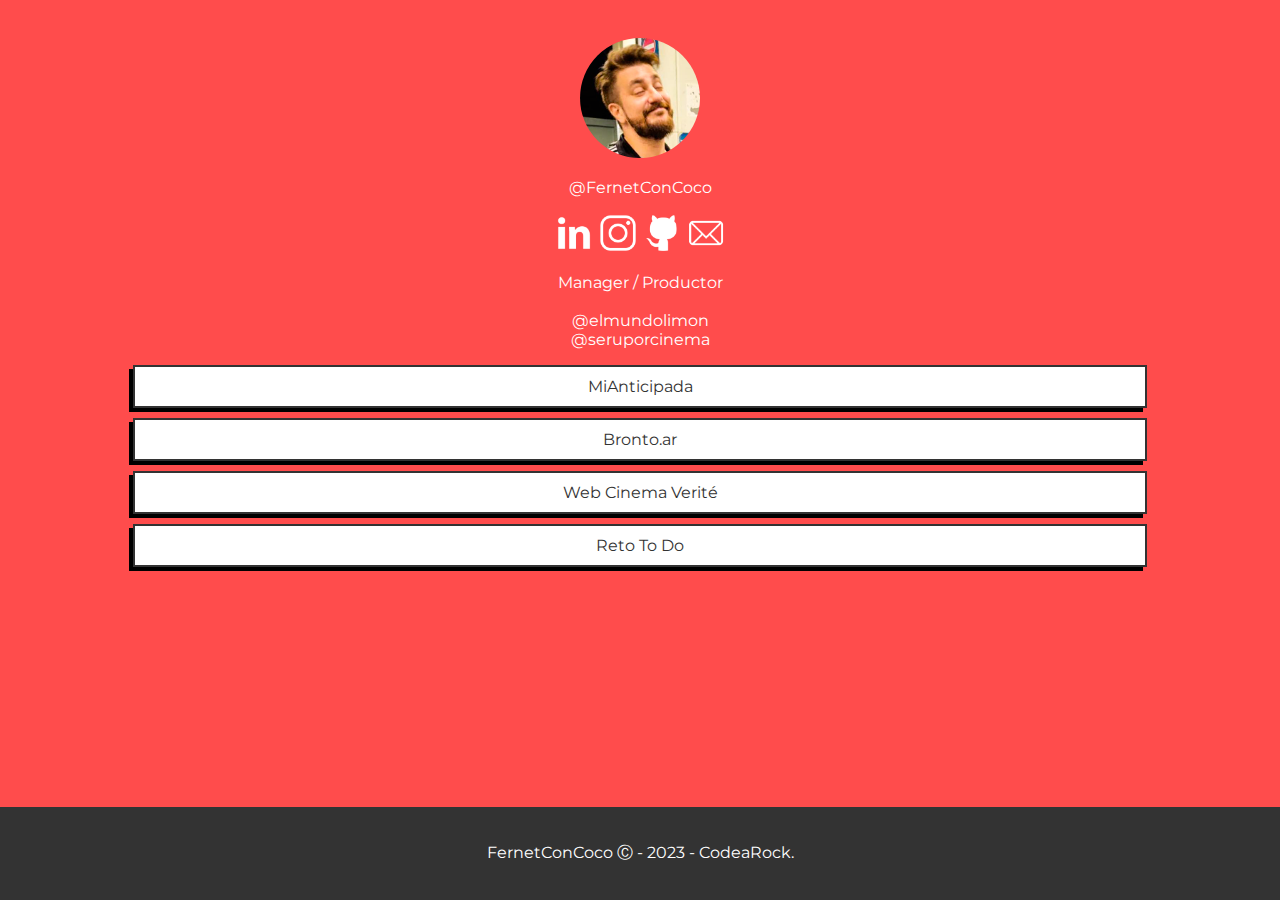
<file: index.html>
<!DOCTYPE html>
<html lang="es">
    <!-- OBJETIVOS:
    Iconos linkedin, etc, en <nav> y con su link cada uno.
    Texto dentro de un <section> y su respectivo <p>
    Botones en <ul> y <li>, respetar style.
    Completar los OG de facebook y twitter.
    En el footer: Copyright - año.
    Poner con microformatos <meta>: Autor, email, thumbnails en facebook y twitter, nombre, etc de la empresa.
    -->

    <!-- Nota para Jony:
    A pesar de que tengo conocimientos de html y css, me complicó un montón poder centrar los botones:
    No me tomaba text-align:center, ni tampoco margin:0 auto, ni en el section, ni en el ul, 
    ni en el a, ni en el li. Ni siquiera poniendo !important.
    Terminé googleando e hice una manganeta: como a los botones les puse un max-width de 80%, usé
    "padding-inline-start: 10%;" no conocía esto, pero en la práctica me hizo que quede siempre centrado 
    (al menos aparentemente), pero tengo mis serias dudas de que esto sea una buena práctica, de hecho a pantalla
    de PC ya queda descentrado.
    -->
<head>
    <meta charset="UTF-8">
    <meta name="viewport" content="width=device-width, initial-scale=1.0">
    <title>Linktree</title>
    <!-- Metas con info sobre la web -->
    <meta name="description" content="Clon de linktree de @FernetConCoco">
    <meta name="keywords" content="linktree, links, arbol de links, fernetconcoco, alejandro arlia">
    <meta name="author" content="Alejandro Arlía">
    <meta name="copyright" content="Alejandro Arlía">
    <meta name="robots" content="index nofollow">
    <link rel="icon" href="img/coco.png" type="image/png">
    <!-- Metas para Fbk -->
    <meta property="og:url" content="https://linktreecoco.github.io">
    <meta property="og:title" content="Linktree de @FernetConCoco">
    <meta property="og:description" content="Este es un clon de linktr.ee generado por Coco para CodeaRock.com en FBK">
    <meta property="og:type" content="Contenedor de links">
    <meta property="og:image" content="https://cocolinks.github.io/img/coco200x200.png">
    <!-- Metas para Twitter -->
    <meta property="twitter:url" content="https://linktreecoco.github.io">
    <meta property="twitter:title" content="Linktree de @FernetConCoco">
    <meta property="twitter:description" content="Este es un clon de linktr.ee generado por Coco para CodeaRock.com en Twitter">
    <meta property="twitter:type" content="Contenedor de links">
    <meta property="twitter:image" content="https://cocolinks.github.io/img/coco.png">

    <!-- Cargo fuentes y hojas de estilos -->
    <link rel="preconnect" href="https://fonts.googleapis.com">
    <link rel="preconnect" href="https://fonts.gstatic.com" crossorigin>
    <link href="https://fonts.googleapis.com/css2?family=Montserrat&display=swap" rel="stylesheet">
    <link rel="stylesheet" type="text/css" href="css/style.css">
</head>
<body>
    <!-- Foto principal -->
    <img class="avatar" src="img/coco.png">
    <a class="avatar" href="https://instagram.com/fernetconcoco"><p>@FernetConCoco</a>
    <!-- Barra de iconos de redes y contactos personales -->
    <nav class="iconbar">
        <a href="https://www.linkedin.com/in/alejandroarlia/" target="_blank"><img src="img/linkedin.png"></a>
        <a href="https://instagram.com/fernetconcoco" target="_blank"><img src="img/instagram.png"></a>
        <a href="https://github.com/alejandroarlia" target="_blank"><img src="img/github.png"></a>
        <a href="mailto:alejandroarlia@gmail.com"><img src="img/email.png"></a>
    </nav>
    <!-- Texto descriptivo + botones -->
    <section>
        <p>
            Manager / Productor<br>
            <br>
            <a href="https://instagram.com/elmundolimon" target="_blank">@elmundolimon</a><br>
            <a href="https://instagram.com/seruporcinema" target="_blank">@seruporcinema</a>
        </p>
        <ul>
            <a href="https://mianticipada.com" target="_blank"><li class="btn">MiAnticipada</li></a>
            <a href="https://bronto.ar" target="_blank"><li class="btn">Bronto.ar</li></a>
            <a href="https://seruporcinema.com.ar" target="_blank"><li class="btn">Web Cinema Verité</li></a>
            <a href="retotodoapp/index.html" target="_blank"><li class="btn">Reto To Do</li></a>
        </ul>
    </section>
    <footer><p>FernetConCoco Ⓒ - 2023 - <a href="https://codearock.com" target="_blank">CodeaRock.</a></p></footer>
</body>
</html>
</file>
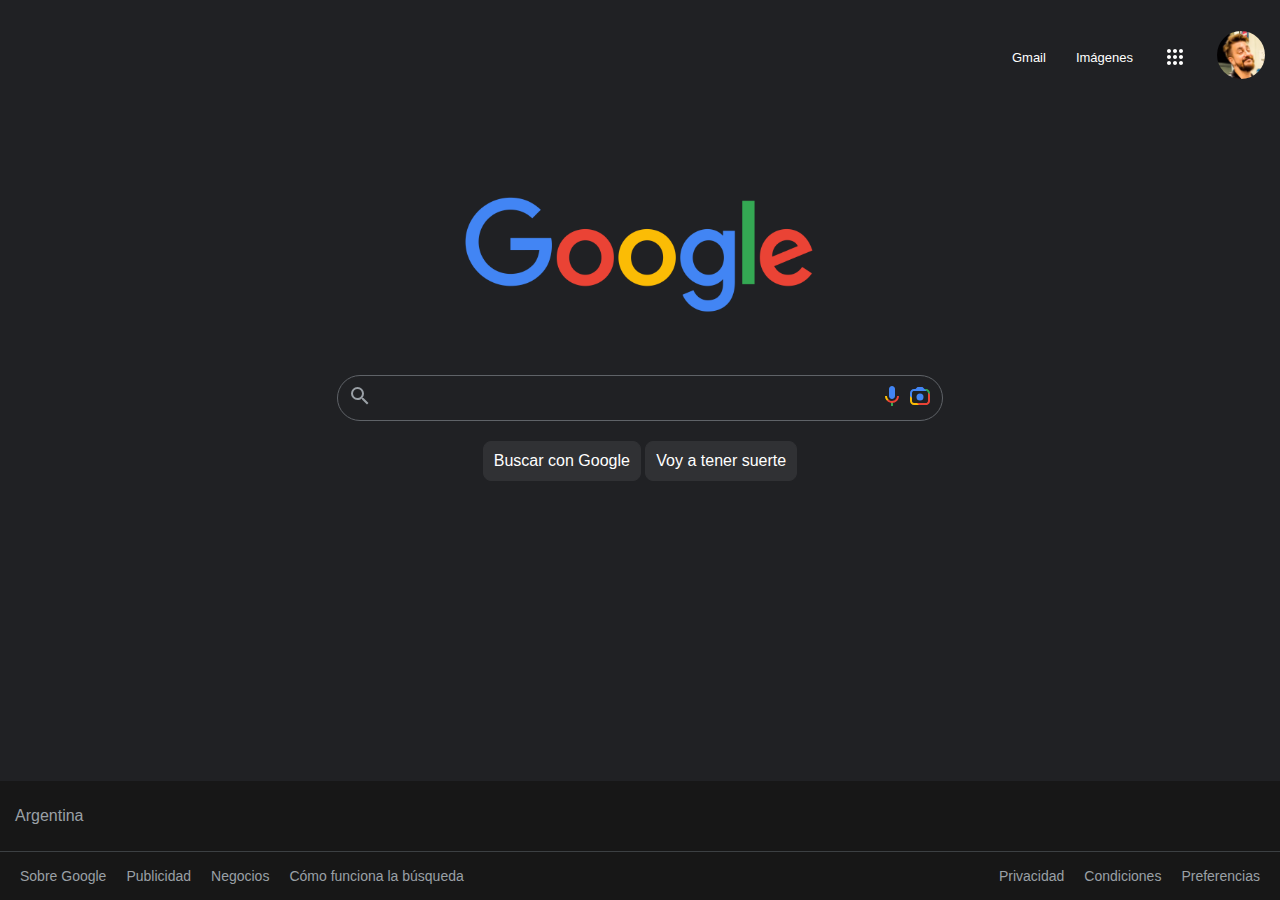
<file: retogoogle/index.html>
<!DOCTYPE html>
<html lang="es">
<head>
    <meta charset="UTF-8">
    <meta http-equiv="X-UA-Compatible" content="IE=edge">
    <meta name="viewport" content="width=device-width, initial-scale=1.0">
    
    <title>Google</title>

    <!-- Cargo fuentes y hojas de estilos -->
    <link rel="preconnect" href="https://fonts.googleapis.com">
    <link rel="preconnect" href="https://fonts.gstatic.com" crossorigin>
    <link href="https://fonts.googleapis.com/css2?family=Montserrat&display=swap" rel="stylesheet">
    <link rel="stylesheet" type="text/css" href="css/style.css">
    <!-- FontAwesome -->
    <link rel="stylesheet" href="https://cdnjs.cloudflare.com/ajax/libs/font-awesome/6.2.1/css/all.min.css" integrity="sha512-MV7K8+y+gLIBoVD59lQIYicR65iaqukzvf/nwasF0nqhPay5w/9lJmVM2hMDcnK1OnMGCdVK+iQrJ7lzPJQd1w==" crossorigin="anonymous" referrerpolicy="no-referrer" />
</head>
<header>
    <ul>
        <li><a href="#">Gmail</li></a>
        <li><a href="#">Imágenes</li></a>
        <li><a href="#">            
                <svg class="choco" focusable="false" viewBox="0 0 24 24">
                    <path d="M6,8c1.1,0 2,-0.9 2,-2s-0.9,-2 -2,-2 -2,0.9 -2,2 0.9,2 2,2zM12,20c1.1,0 2,-0.9 2,-2s-0.9,-2 -2,-2 -2,0.9 -2,2 0.9,2 2,2zM6,20c1.1,0 2,-0.9 2,-2s-0.9,-2 -2,-2 -2,0.9 -2,2 0.9,2 2,2zM6,14c1.1,0 2,-0.9 2,-2s-0.9,-2 -2,-2 -2,0.9 -2,2 0.9,2 2,2zM12,14c1.1,0 2,-0.9 2,-2s-0.9,-2 -2,-2 -2,0.9 -2,2 0.9,2 2,2zM16,6c0,1.1 0.9,2 2,2s2,-0.9 2,-2 -0.9,-2 -2,-2 -2,0.9 -2,2zM12,8c1.1,0 2,-0.9 2,-2s-0.9,-2 -2,-2 -2,0.9 -2,2 0.9,2 2,2zM18,14c1.1,0 2,-0.9 2,-2s-0.9,-2 -2,-2 -2,0.9 -2,2 0.9,2 2,2zM18,20c1.1,0 2,-0.9 2,-2s-0.9,-2 -2,-2 -2,0.9 -2,2 0.9,2 2,2z" ></path>
                </svg>
            </a>
        </li>
        <li><img src="images/coco200x200.png"></li>
    </ul>
</header>
<body>
    <section>
        <div class="principal">
            <img id="logo-principal" src="images/logo.png">
            <form action="#">
                <div class="form-input">
                    <div class="lupa">
                        <svg focusable="false" xmlns="http://www.w3.org/2000/svg" viewBox="0 0 24 24">
                        <path
                        d="M15.5 14h-.79l-.28-.27A6.471 6.471 0 0 0 16 9.5 6.5 6.5 0 1 0 9.5 16c1.61 0 3.09-.59 4.23-1.57l.27.28v.79l5 4.99L20.49 19l-4.99-5zm-6 0C7.01 14 5 11.99 5 9.5S7.01 5 9.5 5 14 7.01 14 9.5 11.99 14 9.5 14z"
                        ></path>
                        </svg>
                    </div>
                    <div class="input">
                        <input type="text" name="q" value="" />
                    </div>
                    <div class="botones">
                        <a href="#"
                        ><svg class="goxjub" focusable="false" viewBox="0 0 24 24" xmlns="http://www.w3.org/2000/svg">
                            <path fill="#4285f4" d="m12 15c1.66 0 3-1.31 3-2.97v-7.02c0-1.66-1.34-3.01-3-3.01s-3 1.34-3 3.01v7.02c0 1.66 1.34 2.97 3 2.97z"></path>
                            <path fill="#34a853" d="m11 18.08h2v3.92h-2z"></path>
                            <path fill="#fbbc04" d="m7.05 16.87c-1.27-1.33-2.05-2.83-2.05-4.87h2c0 1.45 0.56 2.42 1.47 3.38v0.32l-1.15 1.18z"></path>
                            <path
                            fill="#ea4335"
                            d="m12 16.93a4.97 5.25 0 0 1 -3.54 -1.55l-1.41 1.49c1.26 1.34 3.02 2.13 4.95 2.13 3.87 0 6.99-2.92 6.99-7h-1.99c0 2.92-2.24 4.93-5 4.93z"
                            ></path></svg
                        ></a>
                        <a href="#"
                        ><img
                            class="Gdd5U"
                            src="[data-uri]"
                            alt="Búsqueda con cámara"
                            data-iml="1676422631387"
                            data-atf="1"
                            data-frt="0"
                        /></a>
                    </div>
                    <!-- <div class="historial" id="historial">iria el historial</div> -->
                    </div>
                    <div class="btns-holder">
                    <a href="#">Buscar con Google</a>
                    <a href="#">Voy a tener suerte</a>
                    </div>
                </form>
<!--             <div class="formulario">
                <div class="lupa">
                    <svg focusable="false" xmlns="http://www.w3.org/2000/svg" viewBox="0 0 24 24"><path d="M15.5 14h-.79l-.28-.27A6.471 6.471 0 0 0 16 9.5 6.5 6.5 0 1 0 9.5 16c1.61 0 3.09-.59 4.23-1.57l.27.28v.79l5 4.99L20.49 19l-4.99-5zm-6 0C7.01 14 5 11.99 5 9.5S7.01 5 9.5 5 14 7.01 14 9.5 11.99 14 9.5 14z"></path></svg>
                </div>
                <div class="input">
                    <input type="busqueda" class="form-control" id="exampleFormControlInput1">
                </div>
            </div>
            <div class="botones-formulario">
                <button type="submit" class="btn">Buscar con Google</button>
                <button type="submit" class="btn">Voy a tener suerte</button>
            </div> -->
        </div>
    </section>
    <footer>
        <div class="arriba">
            <p>Argentina</p>
        </div>
        <div class="abajo">
            <ul class="izquierda">
                <li><a href="#">Sobre Google</li></a>
                <li><a href="#">Publicidad</li></a>
                <li><a href="#">Negocios</li></a>
                <li><a href="#">Cómo funciona la búsqueda</li></a>
            </ul>
            <ul class="derecha">
                <li><a href="#">Privacidad</li></a>
                <li><a href="#">Condiciones</li></a>
                <li><a href="#">Preferencias</li></a>
            </ul>
        </div>

    </footer>
</body>
</html>
</file>
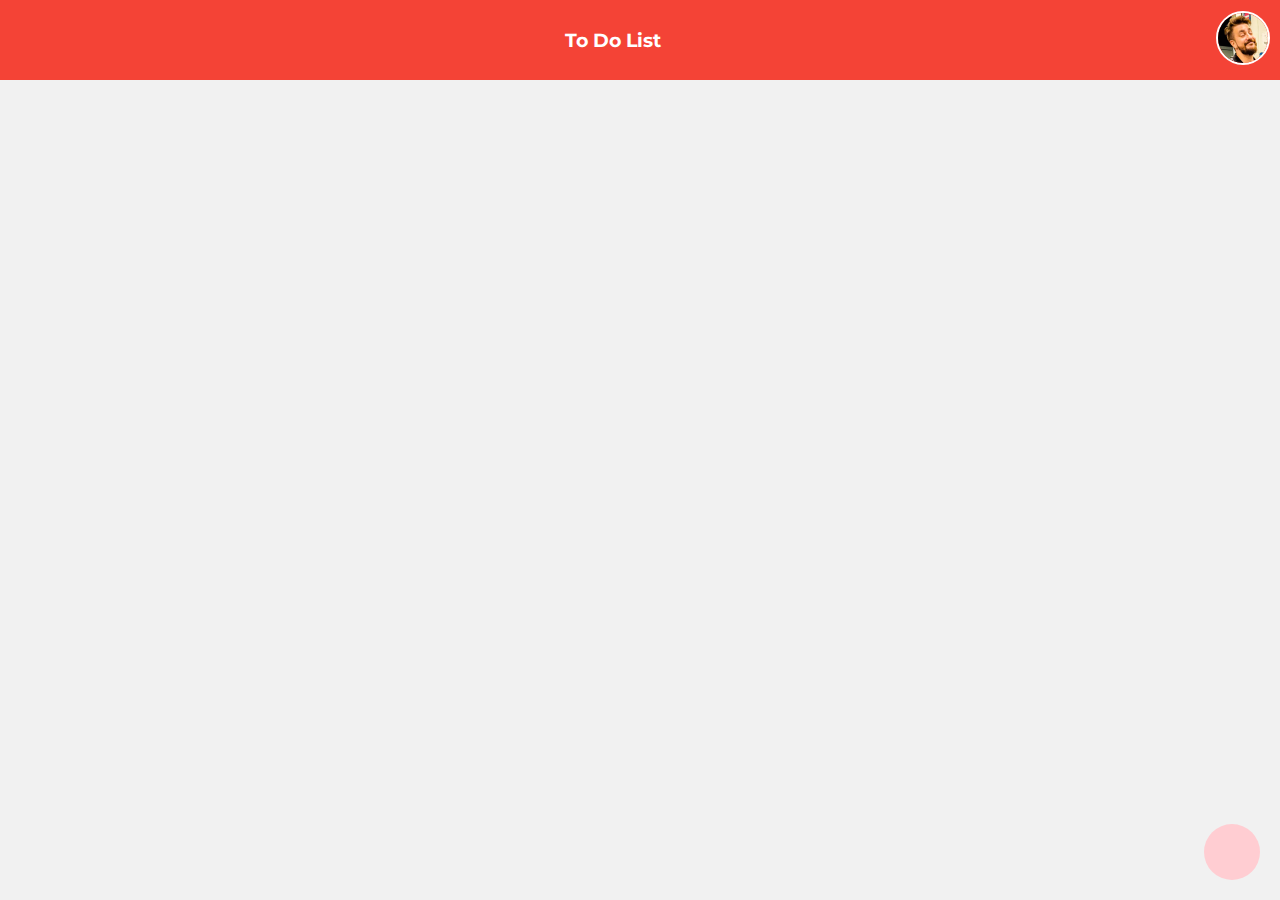
<file: retotodoapp/index.html>
<!DOCTYPE html>
<html lang="es">
<head>
    <meta charset="UTF-8">
    <meta http-equiv="X-UA-Compatible" content="IE=edge">
    <meta name="viewport" content="width=device-width, initial-scale=1.0">
    <title>To do list App</title>
    <!-- FontAwesome -->
    <link rel="stylesheet" href="https://cdnjs.cloudflare.com/ajax/libs/font-awesome/6.2.1/css/all.min.css" integrity="sha512-MV7K8+y+gLIBoVD59lQIYicR65iaqukzvf/nwasF0nqhPay5w/9lJmVM2hMDcnK1OnMGCdVK+iQrJ7lzPJQd1w==" crossorigin="anonymous" referrerpolicy="no-referrer" />
    <!-- Mis Estilos -->
    <link rel="stylesheet" type="text/css" href="css/style.css">
    <!-- Google Fonts -->
    <link rel="preconnect" href="https://fonts.googleapis.com">
    <link rel="preconnect" href="https://fonts.gstatic.com" crossorigin>
    <link href="https://fonts.googleapis.com/css2?family=Montserrat:wght@100;400;600;800&display=swap" rel="stylesheet">
</head>


<body>
    <header> 
        <div class="header">
            <div><a href="#"><a class="hamburguesa" href="#"><i class="fa-solid fa-bars"></i></a></div>
            <div><h3>To Do List</h3></div>
            <div><img class="avatar" src="images/coco200x200.png"></div>
        </div>
    </header>
    <section class="contenedor" id="contenedor">
        <div id="ingresaTarea" class="ingresa-tarea">
            <h1>Nueva tarea</h1>
            <hr>
            <label for="inputNombreTarea">Nombre de la tarea</label>
            <input type="text" id="inputNombreTarea" placeholder="Ingresá un nombre">
            <label for="inputTipoTarea">Tipo de tarea</label>
            <select class="form-select" aria-label="" id="inputTipoTarea">
                <option selected>Elegí el tipo de tarea</option>
                <option value="personal">Personal</option>
                <option value="domestica">Doméstica</option>
                <option value="entretenimiento">Entretenimiento</option>
                <option value="laboral">Laboral</option>
            </select>
            <label for="inputDescripcionTarea">Descripción</label>
            <textarea name="descripcion-tarea" id="inputDescripcionTarea" rows="5"  placeholder="Ingresá una descripción..."></textarea>
            <label for="inputPrioridad">Prioridad</label>
            <select class="form-select" aria-label="" id="inputPrioridad">
                <option selected>Elegí una prioridad</option>
                <option value="baja">Baja</option>
                <option value="media">Media</option>
                <option value="alta">Alta</option>
                <option value="urgente">Urgente</option>
            </select>    
                <!-- <input class="prioridad-baja form-check-input" type="radio" name="formPrioridad" id="form-prioridad" value="lista-baja">
                    <input class="prioridad-media form-check-input" type="radio" name="formPrioridad" id="form-prioridad" value="lista-media">
                    <input class="prioridad-alta form-check-input" type="radio" name="formPrioridad" id="form-prioridad" value="lista-alta">
                    <input class="prioridad-urgente form-check-input" type="radio" name="formPrioridad" id="form-prioridad" value="lista-urgente">
                -->
            <hr>
            <div class="botones">
                <button><i class="fa-solid fa-xmark"></i> Cancelar</button>
                <button type="submit" for="prioridades" id="btn-crear"><i class="fa-solid fa-clipboard-list"></i> Crear tarea</button>
            </div>
            </div>
            <ul class="lista-general" id="contenedorLista">
            </ul>
            <a href="#"><button class="boton-agregar" id="btn-agregar"><i class="fa-solid fa-plus"></i></button></a>
        </div>
    </section>


    <script>
        // Linkeo a contenedor para poder cambiar el backround y contenido.
        let fondoContenedor = document.getElementById('contenedor');
        fondoContenedor.style.background = 'none';
        // Creo evento para que btn-agregar haga aparecer a ingresarTarea
        document.getElementById('btn-agregar').addEventListener('click', () => {
            ingresaTarea.classList.toggle('aparecer')
        })
        // Creo evento para borrar tareas de la lista.
        function eliminarTarea() {
            document.getElementById('contenedorLista');
        }
        // Creo evento para que btn-crear guarde una viariable con el texto del input-nombre-tarea.
        let accionBotonCrear = document.getElementById('btn-crear').addEventListener('click', function () {
            // 1) Guardo texto del input
            let formulario = document.getElementById('inputNombreTarea');
            let textoTareaForm = formulario.value;
            console.log(textoTareaForm);
            // 2) Guardo prioridad
            //let formPrioridades = document.getElementById('form-prioridad');
            let formPrioridades = document.getElementById('inputPrioridad');
            let colorPrioridad = formPrioridades.value;

            console.log(colorPrioridad);
            
            // 2) Creo un <li> en lista de tareas.
            let agregoTarea = document.getElementById('contenedorLista');
            // 3) Elijo icono a mostrar según tipo de tarea.
            let tipoTarea = document.getElementById('inputTipoTarea').value;
            // 4) Agrego border a la lista, con color según prioridad.
            // 5) Agrego Nombre (texto del input) a la tarea.
            let pegoTextoEnTarea = `<li class="list-group-item lista-de-tareas lista-${colorPrioridad}"><img class="img-tarea" src="images/${tipoTarea}.png"><p>${textoTareaForm}</p><i class="fa-regular fa-square"></i><i id="btn-eliminar" class="fa-solid fa-trash-can"></i></li>`;
            agregoTarea.innerHTML += pegoTextoEnTarea;
            ingresaTarea.classList.remove('aparecer');
            formulario.value = ''
        })
    </script>
</body>
</html>
</file>
<file: css/style.css>
body {
    padding-top: 3%;
    background-color: #ff4c4c;
    font-family: 'Montserrat', sans-serif;
    margin: 0 auto;
    text-align: center;
    min-height: 100%;
    position: relative;
    color: white;
}
li {
    list-style: none;
}
ul {
    max-width: 80%;
    padding-inline-start: 10%;
    margin-bottom: 10px;
}
nav {
    margin:15px;
}
a {
    text-decoration: none;
}
footer {
    padding:20px;
    background-color: #333;
    color:white;
    bottom: 0;
    position: fixed;
    width: -webkit-fill-available;
}
/* CLASES */
img.avatar {
    border-radius:50%;
}
a.avatar, p a {
    color:white;
}
.iconbar {
    transition:.5s;
}
.iconbar img {
    max-width: 40px;
    transition: .3s;
}
.iconbar img:hover {
    scale: 1.2;
}
.btn {
    color:#333;
    background-color: white;
    padding:10px;
    border: solid 2px #333;
    margin:5px;
    transition:.5s;
    box-shadow: -4px 4px black;
    margin-bottom: 10px;
}
.btn:hover {
    color:#ff4c4c;
    background-color: #333;
    box-shadow: none;
}
</file>
<file: retogoogle/css/style.css>
/** GENERALES **/
body {
    font-family: Arial, Helvetica, sans-serif;
    background: #202124;
    margin: 0;
}
section {
    display: flex;
    justify-content: space-around;
    align-items: center;
    height: 50vh;
}
a {
    text-decoration: none;
}
ul {
    list-style: none;
}
footer {
    display:block;
    background: #171717;
    margin: 0;
    bottom: 0;
    position: absolute;
    width: 100%;
}
svg {
    display: block;
    height: 100%;
    width: 100%;
    fill: currentColor;
}
/** ANIDADOS **/
header a {
    color:white;
    font-size: 13px;
}
header li:nth-child(3):hover {
    background-color: #333;
}
header ul  {
    display: flex;
    justify-content: end;
    align-items: center;
}
header li {
    padding:15px;
    border-radius: 100%;
}
header li:hover {
    text-decoration: underline;
}
header img {
    max-width: 48px;
    border-radius: 100%;
}
footer ul {
    display: flex;
    align-items: center;
}
footer ul.izquierda {
    width:48%;
    justify-content: start;
}
footer ul.derecha {
    width:48%;
    justify-content: end;
}
/** PERSONALIZADOS **/
.choco {
    width: 24px;
}
.principal {
    display: flex;
    flex-flow: column;
    flex-direction: column;
    align-items: center;
}
.formulario {
    display: flex;
    flex-direction: column;
    align-items: center;
    position: relative;
}
.lupa {
    color:#9aa0a6;
    display: flex;
    align-items: center;
    padding-right: 13px;
    margin-top: -5px;
    display: inline-block;
    fill: currentColor;
    height: 24px;
    line-height: 24px;
    position: relative;
}
form {
    text-align: center;
}
.form-input {
    display: flex;
    z-index: 3;
    height: 24px;
    background: #202124;
    border: 1px solid #5f6368;
    box-shadow: none;
    border-radius: 24px;
    margin: 0 auto;
    width: 638px;
    max-width: 584px;
    align-items: center;
    margin: 20px 0;
    padding: 10px;
    transition: all 0.3s ease-in;
    position: relative;
}


.input-holder:hover {
    background: #2f3135;
    border: 1px solid #5f6368;
}
.lupita {
    width: 20px;
    color: #9aa0a6;
}
.botones a:link, .botones a:visited {
    display: inline-block;
    width: 24px;
    height: 24px;
}
.botones img {
    width: 24px;
    height: 24px;
}
.input {
    flex: 1;
}
.input input {
    background-color: transparent;
    border: none;
    outline: none;
    color: #9aa0a6;
    font-size: 16px;
    width: 100%;
}
.btns-holder a:link, .btns-holder a:visited {
    background-color: #303134;
    border: 1px solid #303134;
    display: inline-block;
    padding: 10px;
    color: #fff;
    text-decoration: none;
    border-radius: 8px;
}
#logo-principal {
    max-width: 350px;
    margin-bottom:40px;
    text-align: center;
}
img#logo-principal {
    text-align: center;
}
footer .arriba {
    padding: 10px 15px;
    border-bottom: 1px solid #3c4043;
}
footer .arriba{
    display: flex;
}
footer .abajo {
    display: flex;
    width:100%;
}
.arriba p {
    color:#9aa0a6;
}
ul.izquierda {
    padding-left: 20px;
}
footer ul li {
    font-size: 14px;
    padding-right: 20px;
}
footer ul li a {
    color: #9aa0a6 !important;
}
footer ul li a:hover {
    text-decoration: underline;
}
input {
    width: 600px;

}
</file>
<file: retotodoapp/css/style.css>
body {
    margin: 0px;
    height: 90%;
    width: 100%;
    background-color: #f1f1f1;
    font-family: 'Montserrat';
}

header {
    background-color: #F44336;
    padding:10px;
}
input, .form-select, textarea {
    font-family: 'Montserrat';
    color: #333;
    width: 100%;
    border-radius: 5px;
    padding: 5px;
    border: solid 1px #F44336;
    margin-bottom: 5px;
}
header h3 {
    color: white;
}
.hamburguesa i {
    color: white;
    font-size: 24px;
}
.header {
    align-items: center;
    display: flex;
    flex-direction: row;
    flex-wrap: nowrap;
    justify-content: space-between;
}

img.avatar {
    max-width: 50px;
    border: solid 2px white;
    border-radius: 100%;
}
img.img-tarea {
    max-width: 50px;
    background-color: #333;
    border-radius: 100%;
}
.contenedor {
    width: 100%;
    align-items: center;
    display: flex;
    flex-direction: column;
    justify-content: center;
    height: 80vh;
    background: url(../images/sad.png) no-repeat center;
    background-size: 20%;
}
.botones {
    text-align: right;
}
.botones button {
    background-color: white;
    border: none;
    border-radius: 5px;
    padding:10px;
    transition: .3s;
}
.botones button:hover {
    box-shadow: 0px 0px 25px #00000047;
}
#btn-crear {
    background-color: #F44336;
    color: white;
    transition: .3s;
}
.lista-de-tareas {
    background-color: #fff;
    margin-bottom: 10px;
    border: solid 1px #fafafa;
    border-radius: 5px;
    display: flex;
    justify-content: space-evenly;
    align-items: center;
    flex-direction: row;
    flex-wrap: nowrap;
    padding: 10px;
    transition: .2s;
}

.lista-de-tareas img {
    width: 15%;
}
.lista-de-tareas p {
    width: 75%;
    margin-left: 10px;
}
.lista-de-tareas i {
    text-align: center;
    width: 5%;
    padding-left: 2%;
    color: #333;
    font-size: 24px;
}
.lista-de-tareas:hover {
    box-shadow: 0px 0px 25px #00000047;
}

.list-group-item.active {
    z-index: 2;
    color: var(--bs-list-group-active-color);
    background-color: #F44336;
    border: none;
}
.ingresa-tarea {
    display: none;
    background-color: #f1f1f1;
    border-radius: 15px;
    padding:50px 30px;
    box-shadow: 0px 0px 25px #00000047;
    width: 85%;
    position: absolute;
}
.lista-general {
    width: 90%;
    padding-inline-start: 0px;
}
.aparecer {
    display: block;
}
.boton-agregar {
    position: fixed;
    padding:15px;
    border: none;
    border-radius: 100%;
    bottom:20px;
    right: 20px;
    width: 56px;
    height: 56px;
    transition:.3s;
    color: #F44336;
    background-color: #FFCDD2;
}
.boton-agregar:hover {
    color: white;
    border-color: white;
    background-color: #F44336;
    box-shadow: 0px 0px 25px #00000047;;
}
.establecerPrioridad {
    display: flex;
    justify-content: space-evenly;
}
.form-check-input[type=radio] {
    border-radius: 0%;
}
.form-check-input:checked {
    border:solid 2px #F44336;
}
.form-check-input:checked[type=radio] {
    --bs-form-check-bg-image: none;
}
.prioridad-baja.form-check-input {
    background-color: #afafaf;
}
.prioridad-baja.form-check-input:checked {
    background-color: grey;
}
.prioridad-media.form-check-input {
    background-color: rgb(199, 253, 118);
}
.prioridad-media.form-check-input:checked {
    background-color: green;
}
.prioridad-alta.form-check-input {
    background-color: rgb(255, 181, 112);
}
.prioridad-alta.form-check-input:checked {
    background-color: orange;
}
.prioridad-urgente.form-check-input {
    background-color: rgb(252, 174, 174);
}
.prioridad-urgente.form-check-input:checked {
    background-color: red;
}
.lista-baja {
    border-right: solid 6px grey;
}
.lista-media {
    border-right: solid 6px green;
}
.lista-alta {
    border-right: solid 6px orange;
}
.lista-urgente {
    border-right: solid 6px red;
}
</file>
